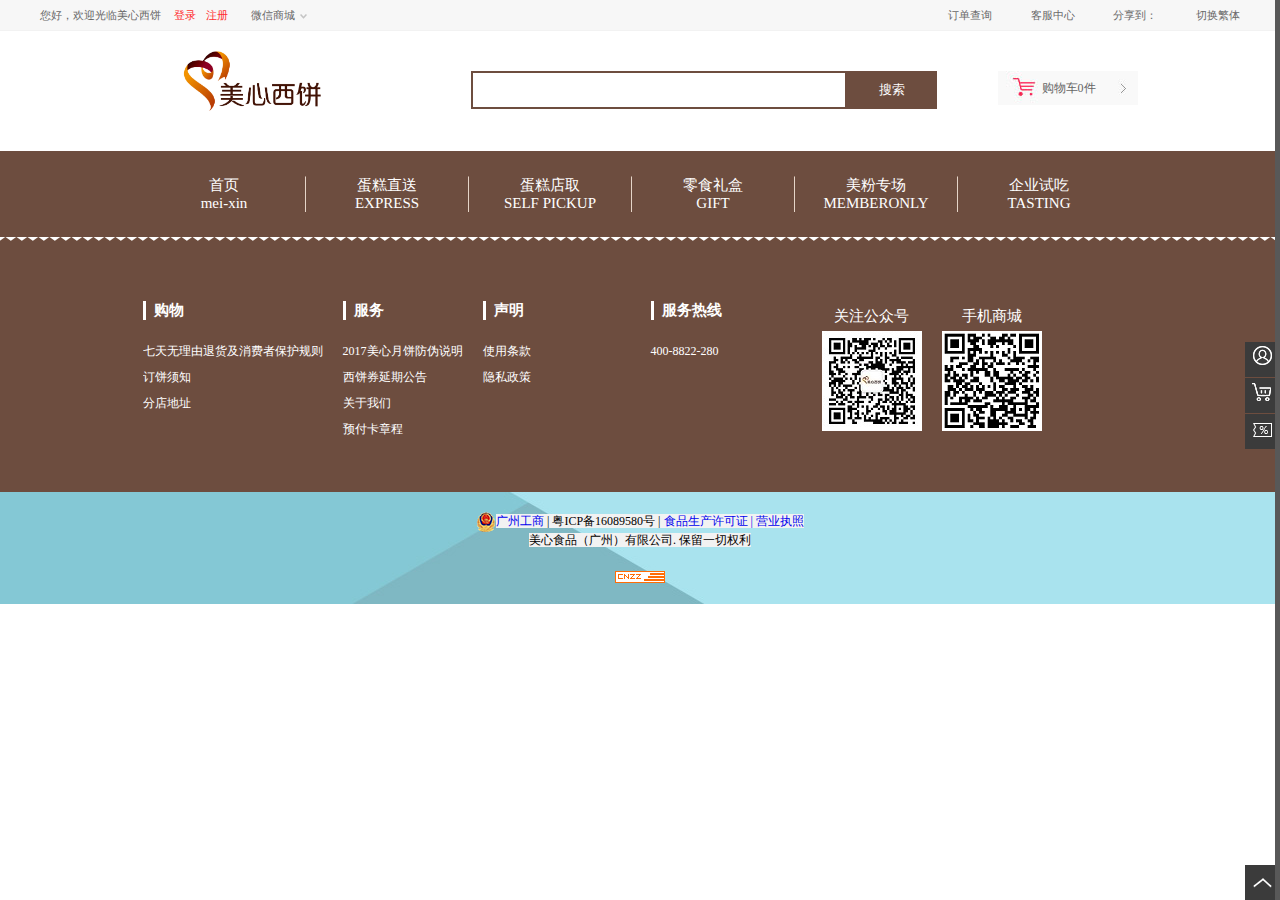
<file: item1/detail.html>
<!DOCTYPE html>
<html>
	<head>
		<meta charset="UTF-8">
		<title>详情页</title>
		<link rel="stylesheet" href="css/headandfoot.css" />
		<link rel="stylesheet" href="css/detail.css" />
	</head>
	<body>
		<div class="topbox">
			<p>
				<b>您好，欢迎光临美心西饼</b>
				<span><a href="login.html" id="login">登录</a><a href="regist.html" id="regist">注册</a></span>
				<b>微信商城<img src="images/index/jiantou_03.png"/></b>
			</p>
			<p>
				<a href="#">订单查询</a>
				<a href="#">客服中心</a>
				<a href="#">分享到：</a>
				<a href="#">切换繁体</a>
			</p>
		</div>
	
		<div class="header">
			<img src="images/index/logo.png" />
			<form>
				<input type="text"  id="txt"/><button id="search">搜索</button>
			</form>
			<a href="shop.html"><span>购物车<em>0</em>件</span></a>
		</div>
	
		<div class="nav-bg">
			<ul class="nav">
				<li><a href="index.html"><span>首页</span><b>mei-xin</b></a></li>
				<li><a href="#"><span>蛋糕直送</span><b>EXPRESS</b></a></li>
				<li><a href="list.html"><span>蛋糕店取</span><b>SELF PICKUP</b></a></li>
				<li><a href="#"><span>零食礼盒</span><b>GIFT</b></a></li>
				<li><a href="#"><span>美粉专场</span><b>MEMBERONLY</b></a></li>
				<li><a href="#"><span>企业试吃</span><b>TASTING </b></a></li>
			</ul>
		</div>
		
		<div class="content-bg">
			<div class="content">
				<!--<div class="information">
					<p><a href="">蛋糕配送>></a><a href="">宇治抹茶·道</a></p>
					<div class="info-bottom">
						<div class="left-box">
							<div id="box">
								<p id="filter"></p>
								<img src="images/detail/middlecake1.jpg" class="middle" width="400" height="400">
							</div>
							<div id="max">
								<img src="images/detail/middlecake1.jpg" class="large" width="800" height="800">	
							</div>
							<div id="small-box">
								<img src="images/detail/smallcake1.jpg" class="small"  data-url="images/detail/middlecake1.jpg">
								<img src="images/detail/smallcake1-2.jpg" class="small"  data-url="images/detail/middlecake1-2.jpg">
							</div>	
							
							<p>
								<span>分享到：</span><i></i><i></i><i></i><span>收藏此商品</span>
							</p>
						</div>
						
						<ul class="right-box">
							<h3><span>直送</span>宇治抹茶·道</h3>
							<li>世界抹茶在日本，日本抹茶在宇治。用抹茶制作的料理与甜点，更是清新脱俗。</li>
							<li>
								<p>市场价：<span>￥168.00</span></p>
								<p>售价：<span>￥168.00</span></p>
							</li>
							<li>当前城市：广州市(可配送至：荔湾区、越秀区、海珠区、天河区)</li>
							<li><label>重量：</label><span>1磅</span></li>
							<li><label>口味：</label><span>抹茶蛋糕抹茶慕斯</span></li>
							<li>请选择："重量" "口味"  </li>
							<li style="display: none;">已选择：1磅,抹茶蛋糕抹茶慕斯</li>
							<li><label>数量：</label><input type="text"  value="1"/><p><i id="add"></i><i id="sub"></i></p></li>
							<li>
								<label for="">贺词：</label><textarea  placeholder="此处不填则表示不要巧克力牌"></textarea>	
							</li>
							<li>巧克力牌加￥10；2磅或以上蛋糕免费送一个，可自订贺词，最多10个中文字、15个中英文混合字或20个英文字，标点符号或换行以空格替代。 </li>
							<li>温馨提示：订单支付成功后，如未能及时收到确认短信或个人中心订单状态没有变化，可凭手机号码取饼。</li>
							<li>选择配件（图片仅供参考，款式或会因货源略作更改） </li>
							<li><a href="#">立即购买</a><a href="#">加入购物车</a></li>
						</ul>
					</div>
				</div>
			
				<div class="detail-info">
					<h4><p>商品详情</p></h4>
					<img src="images/detail/detail1-1.jpg"/>
					<img src="images/detail/detail1-2.jpg"/>
					<img src="images/detail/detail1-3.jpg"/>
				</div>
				
				<div class="recommend">
					<h3>热销推荐</h3>
					<ul>
						<li>
							<img src="images/detail/recommend1.jpg"/>
							<p><span>店取</span>小鸭旋转世界</p>
							<p>￥148.00</p>
						</li>
						<li>
							<img src="images/detail/recommend2.jpg"/>
							<p><span>店取</span>3.9澳洲牛奶蛋糕（原味）</p>
							<p>￥148.00</p>
						</li>
						<li>
							<img src="images/detail/recommend3.jpg"/>
							<p><span>店取</span>小鸭旋转世界</p>
							<p>￥148.00</p>
						</li>
						<li>
							<img src="images/detail/recommend4.jpg"/>
							<p><span>店取</span>小鸭旋转世界</p>
							<p>￥168.00</p>
						</li>
						<li>
							<img src="images/detail/recommend5.jpg"/>
							<p><span>店取</span>小鸭旋转世界</p>
							<p>￥148.00</p>
						</li>
					</ul>-->
				</div>
			</div>
			
		</div>
		
		<div class="footer-line">
		</div>
		<div class="footer-bg">
			<div class="footer">
				<ul>
					<li>
						<h4>购物</h4>
						<p>七天无理由退货及消费者保护规则</p>
						<p>订饼须知</p>
						<p>分店地址</p>
					</li>
					<li>
						<h4>服务</h4>
						<p>2017美心月饼防伪说明</p>
						<p>西饼券延期公告</p>
						<p>关于我们</p>
						<p>预付卡章程</p>
					</li>
					<li>
						<h4>声明</h4>
						<p>使用条款</p>
						<p>隐私政策</p>
					</li>
					<li>
						<h4>服务热线</h4>
						<p>400-8822-280</p>
					</li>
				</ul>
			
				<div>
					<p>关注公众号</p><img src="images/index/gzh.jpg" alt="" />
				</div>
				<div>
					<p>手机商城</p><img src="images/index/shop.png" alt="" />
				</div>
			</div>
		</div>
	
		<div class="copyright-bg">
			<div class="copyright">
				<p>
					<img src="images/index/ga.png"/><a href="#">广州工商</a><span> |  粤ICP备16089580号  |  </span><a href="#">食品生产许可证 | </a><a href="#">营业执照</a>
				</p>
				<p><span>美心食品（广州）有限公司. 保留一切权利</span></p>
				<p><img src="images/index/2.gif" alt="" /></p>
			</div>
		</div>
	
		<div class="toolbar">
			<p id="tools">
				<a href="login.html"><img src="images/index/icon_03.png"/><b>用户中心</b></a>
				<a href="shop.html"><img src="images/index/icon_06.png"/><b>购物车</b></a>
				<a href="##"><img src="images/index/icon_08.png"/><b>优惠券</b></a>
			</p>
			<p  id="backTop"><img src="images/index/jiantou.png"/><b>顶部</b></p>
		</div>
		<div id="discount">
			
		</div>
	</body>
</html>
<script src="js/ajax.js"></script>
<script src="js/move.js"></script>
<script src="js/pool.js"></script>
<script src="js/tools.js"></script>
<script src="js/detail.js"></script>
</file>
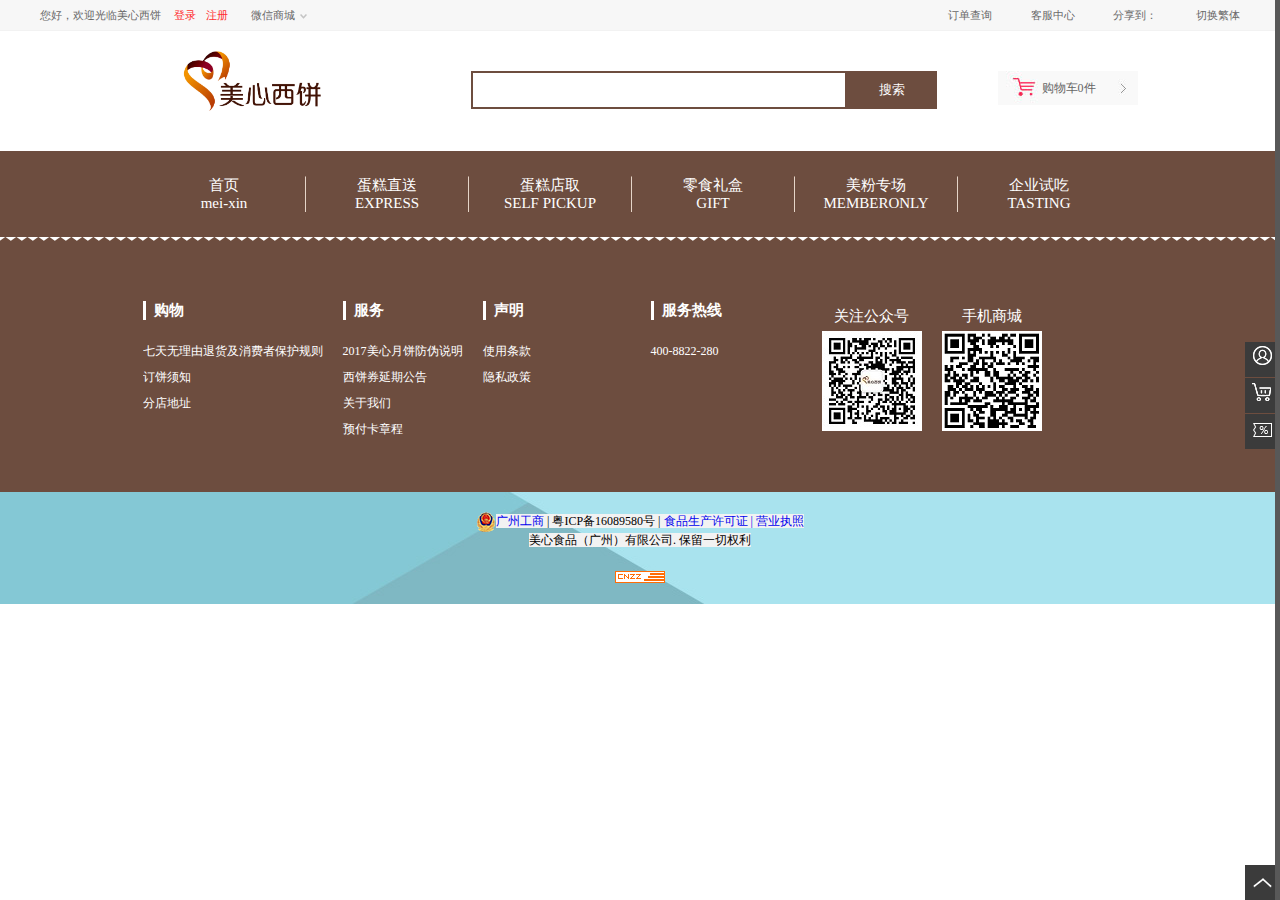
<file: item1/detail1.html>
<!DOCTYPE html>
<html>
	<head>
		<meta charset="UTF-8">
		<title>详情页</title>
		<link rel="stylesheet" href="css/headandfoot.css" />
		<link rel="stylesheet" href="css/detail.css" />
	</head>
	<body>
		<div class="topbox">
			<p>
				<b>您好，欢迎光临美心西饼</b>
				<span><a href="login.html" id="login">登录</a><a href="regist.html" id="regist">注册</a></span>
				<b>微信商城<img src="images/index/jiantou_03.png"/></b>
			</p>
			<p>
				<a href="#">订单查询</a>
				<a href="#">客服中心</a>
				<a href="#">分享到：</a>
				<a href="#">切换繁体</a>
			</p>
		</div>
	
		<div class="header">
			<img src="images/index/logo.png" />
			<form>
				<input type="text"  id="txt"/><button id="search">搜索</button>
			</form>
			<a href="shop.html"><span>购物车<em>0</em>件</span></a>
		</div>
	
		<div class="nav-bg">
			<ul class="nav">
				<li><a href="index.html"><span>首页</span><b>mei-xin</b></a></li>
				<li><a href="#"><span>蛋糕直送</span><b>EXPRESS</b></a></li>
				<li><a href="list.html"><span>蛋糕店取</span><b>SELF PICKUP</b></a></li>
				<li><a href="#"><span>零食礼盒</span><b>GIFT</b></a></li>
				<li><a href="#"><span>美粉专场</span><b>MEMBERONLY</b></a></li>
				<li><a href="#"><span>企业试吃</span><b>TASTING </b></a></li>
			</ul>
		</div>
		
		<div class="content-bg">
			<div class="content">
				<!--<div class="information">
					<p><a href="">蛋糕配送>></a><a href="">宇治抹茶·道</a></p>
					<div class="info-bottom">
						<div class="left-box">
							<div id="box">
								<p id="filter"></p>
								<img src="images/detail/middlecake1.jpg" class="middle" width="400" height="400">
							</div>
							<div id="max">
								<img src="images/detail/middlecake1.jpg" class="large" width="800" height="800">	
							</div>
							<div id="small-box">
								<img src="images/detail/smallcake1.jpg" class="small"  data-url="images/detail/middlecake1.jpg">
								<img src="images/detail/smallcake1-2.jpg" class="small"  data-url="images/detail/middlecake1-2.jpg">
							</div>	
							
							<p>
								<span>分享到：</span><i></i><i></i><i></i><span>收藏此商品</span>
							</p>
						</div>
						
						<ul class="right-box">
							<h3><span>直送</span>宇治抹茶·道</h3>
							<li>世界抹茶在日本，日本抹茶在宇治。用抹茶制作的料理与甜点，更是清新脱俗。</li>
							<li>
								<p>市场价：<span>￥168.00</span></p>
								<p>售价：<span>￥168.00</span></p>
							</li>
							<li>当前城市：广州市(可配送至：荔湾区、越秀区、海珠区、天河区)</li>
							<li><label>重量：</label><span>1磅</span></li>
							<li><label>口味：</label><span>抹茶蛋糕抹茶慕斯</span></li>
							<li>请选择："重量" "口味"  </li>
							<li style="display: none;">已选择：1磅,抹茶蛋糕抹茶慕斯</li>
							<li><label>数量：</label><input type="text"  value="1"/><p><i id="add"></i><i id="sub"></i></p></li>
							<li>
								<label for="">贺词：</label><textarea  placeholder="此处不填则表示不要巧克力牌"></textarea>	
							</li>
							<li>巧克力牌加￥10；2磅或以上蛋糕免费送一个，可自订贺词，最多10个中文字、15个中英文混合字或20个英文字，标点符号或换行以空格替代。 </li>
							<li>温馨提示：订单支付成功后，如未能及时收到确认短信或个人中心订单状态没有变化，可凭手机号码取饼。</li>
							<li>选择配件（图片仅供参考，款式或会因货源略作更改） </li>
							<li><a href="#">立即购买</a><a href="#">加入购物车</a></li>
						</ul>
					</div>
				</div>
			
				<div class="detail-info">
					<h4><p>商品详情</p></h4>
					<img src="images/detail/detail1-1.jpg"/>
					<img src="images/detail/detail1-2.jpg"/>
					<img src="images/detail/detail1-3.jpg"/>
				</div>
				
				<div class="recommend">
					<h3>热销推荐</h3>
					<ul>
						<li>
							<img src="images/detail/recommend1.jpg"/>
							<p><span>店取</span>小鸭旋转世界</p>
							<p>￥148.00</p>
						</li>
						<li>
							<img src="images/detail/recommend2.jpg"/>
							<p><span>店取</span>3.9澳洲牛奶蛋糕（原味）</p>
							<p>￥148.00</p>
						</li>
						<li>
							<img src="images/detail/recommend3.jpg"/>
							<p><span>店取</span>小鸭旋转世界</p>
							<p>￥148.00</p>
						</li>
						<li>
							<img src="images/detail/recommend4.jpg"/>
							<p><span>店取</span>小鸭旋转世界</p>
							<p>￥168.00</p>
						</li>
						<li>
							<img src="images/detail/recommend5.jpg"/>
							<p><span>店取</span>小鸭旋转世界</p>
							<p>￥148.00</p>
						</li>
					</ul>-->
				</div>
			</div>
			
		</div>
		
		<div class="footer-line">
		</div>
		<div class="footer-bg">
			<div class="footer">
				<ul>
					<li>
						<h4>购物</h4>
						<p>七天无理由退货及消费者保护规则</p>
						<p>订饼须知</p>
						<p>分店地址</p>
					</li>
					<li>
						<h4>服务</h4>
						<p>2017美心月饼防伪说明</p>
						<p>西饼券延期公告</p>
						<p>关于我们</p>
						<p>预付卡章程</p>
					</li>
					<li>
						<h4>声明</h4>
						<p>使用条款</p>
						<p>隐私政策</p>
					</li>
					<li>
						<h4>服务热线</h4>
						<p>400-8822-280</p>
					</li>
				</ul>
			
				<div>
					<p>关注公众号</p><img src="images/index/gzh.jpg" alt="" />
				</div>
				<div>
					<p>手机商城</p><img src="images/index/shop.png" alt="" />
				</div>
			</div>
		</div>
	
		<div class="copyright-bg">
			<div class="copyright">
				<p>
					<img src="images/index/ga.png"/><a href="#">广州工商</a><span> |  粤ICP备16089580号  |  </span><a href="#">食品生产许可证 | </a><a href="#">营业执照</a>
				</p>
				<p><span>美心食品（广州）有限公司. 保留一切权利</span></p>
				<p><img src="images/index/2.gif" alt="" /></p>
			</div>
		</div>
	
		<div class="toolbar">
			<p id="tools">
				<a href="login.html"><img src="images/index/icon_03.png"/><b>用户中心</b></a>
				<a href="shop.html"><img src="images/index/icon_06.png"/><b>购物车</b></a>
				<a href="##"><img src="images/index/icon_08.png"/><b>优惠券</b></a>
			</p>
			<p  id="backTop"><img src="images/index/jiantou.png"/><b>顶部</b></p>
		</div>
		<div id="discount">
			
		</div>
	</body>
</html>
<script src="js/ajax.js"></script>
<script src="js/move.js"></script>
<script src="js/pool.js"></script>
<script src="js/tools.js"></script>
<script src="js/detail1.js"></script>
</file>
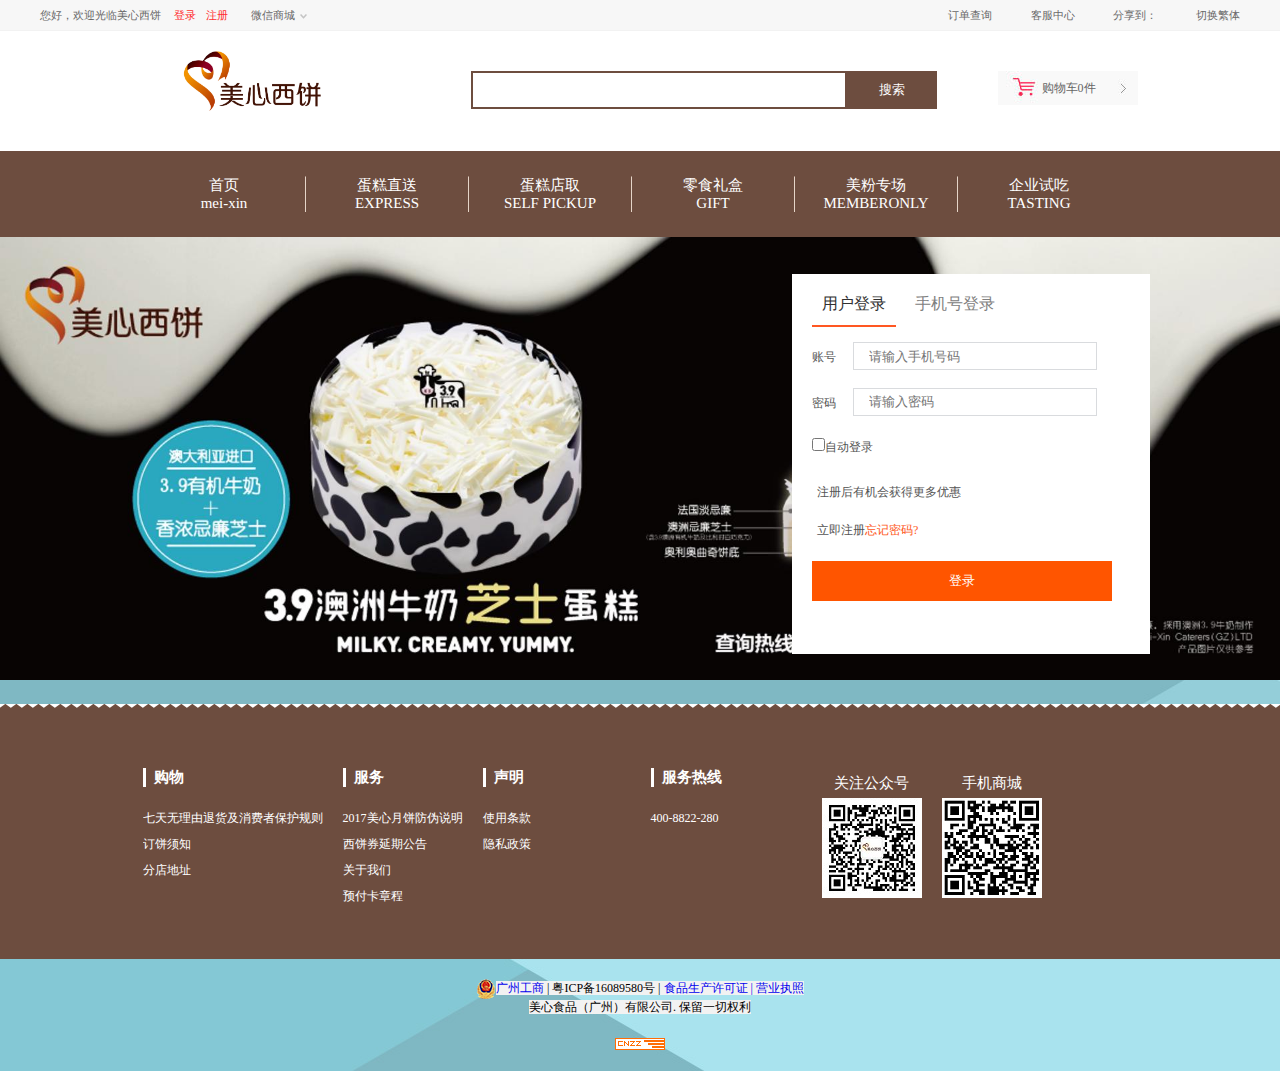
<file: item1/login.html>
<!DOCTYPE html>
<html>
	<head>
		<meta charset="UTF-8">
		<title>登录界面</title>
		<link rel="stylesheet" href="css/headandfoot.css" />
		<link rel="stylesheet" href="css/login.css" />
	</head>
	<body>
		<div class="topbox">
			<p>
				<b>您好，欢迎光临美心西饼</b>
				<span><a href="login.html" id="login">登录</a><a href="regist.html" id="regist">注册</a></span>
				<b>微信商城<img src="images/index/jiantou_03.png"/></b>
			</p>
			<p>
				<a href="#">订单查询</a>
				<a href="#">客服中心</a>
				<a href="#">分享到：</a>
				<a href="#">切换繁体</a>
			</p>
		</div>
	
		<div class="header">
			<img src="images/index/logo.png" />
			<form>
				<input type="text"  id="txt"/><button id="search">搜索</button>
			</form>
			<a href="shop.html"><span>购物车<em>0</em>件</span></a>
		</div>
	
		<div class="nav-bg">
			<ul class="nav">
				<li><a href="index.html"><span>首页</span><b>mei-xin</b></a></li>
				<li><a href="#"><span>蛋糕直送</span><b>EXPRESS</b></a></li>
				<li><a href="list.html"><span>蛋糕店取</span><b>SELF PICKUP</b></a></li>
				<li><a href="#"><span>零食礼盒</span><b>GIFT</b></a></li>
				<li><a href="#"><span>美粉专场</span><b>MEMBERONLY</b></a></li>
				<li><a href="#"><span>企业试吃</span><b>TASTING </b></a></li>
			</ul>
		</div>
		
		<div class="content-bg">
			<div class="content">
				<img src="images/regist/login-banner.jpg"/>
				<div class="loginbox">
					<h3><p class="active">用户登录</p><p>手机号登录</p></h3>
					<ul id="userLogin">
						<li><label for="phonenum">账号</label><input type='text' placeholder="请输入手机号码" id="phonenum"/></li>
						<li><label for="password">密码</label><input type='password' placeholder="请输入密码" id="password"/></li>
						<li><input type="checkbox"  id="check" /><span>自动登录</span></li>
						<li>注册后有机会获得更多优惠</li>
						<li><span class="register">立即注册</span><a href="#">忘记密码?</a></li>
						<li><button id="loginBtn">登录</button></li>
					</ul>
					<ul id="phoneLogin">
						<li><label for="">手机号</label><input type='text' placeholder="请输入手机号码"/><a href="##">获取验证码</a></li>
						<li><label for="">动态码</label><input type='password' placeholder="请输入动态码"/></li>
						<li><input type="checkbox" /><span>自动登录</span></li>
						<li>未注册的手机号验证后自动创建账号</li>
						<li><span>登录即表示你已阅读并同意</span><a href="#">用户注册协议</a></li>
						<li><button>登录</button></li>
					</ul>
				</div>
			</div>
		</div>
		
		<div class="footer-line">
		</div>
		<div class="footer-bg">
			<div class="footer">
				<ul>
					<li>
						<h4>购物</h4>
						<p>七天无理由退货及消费者保护规则</p>
						<p>订饼须知</p>
						<p>分店地址</p>
					</li>
					<li>
						<h4>服务</h4>
						<p>2017美心月饼防伪说明</p>
						<p>西饼券延期公告</p>
						<p>关于我们</p>
						<p>预付卡章程</p>
					</li>
					<li>
						<h4>声明</h4>
						<p>使用条款</p>
						<p>隐私政策</p>
					</li>
					<li>
						<h4>服务热线</h4>
						<p>400-8822-280</p>
					</li>
				</ul>
			
				<div>
					<p>关注公众号</p><img src="images/index/gzh.jpg" alt="" />
				</div>
				<div>
					<p>手机商城</p><img src="images/index/shop.png" alt="" />
				</div>
			</div>
		</div>
	
		<div class="copyright-bg">
			<div class="copyright">
				<p>
					<img src="images/index/ga.png"/><a href="#">广州工商</a><span> |  粤ICP备16089580号  |  </span><a href="#">食品生产许可证 | </a><a href="#">营业执照</a>
				</p>
				<p><span>美心食品（广州）有限公司. 保留一切权利</span></p>
				<p><img src="images/index/2.gif" alt="" /></p>
			</div>
		</div>
	</body>
</html>
<script src="js/pool.js"></script>
<script src="js/login.js"></script>
</file>
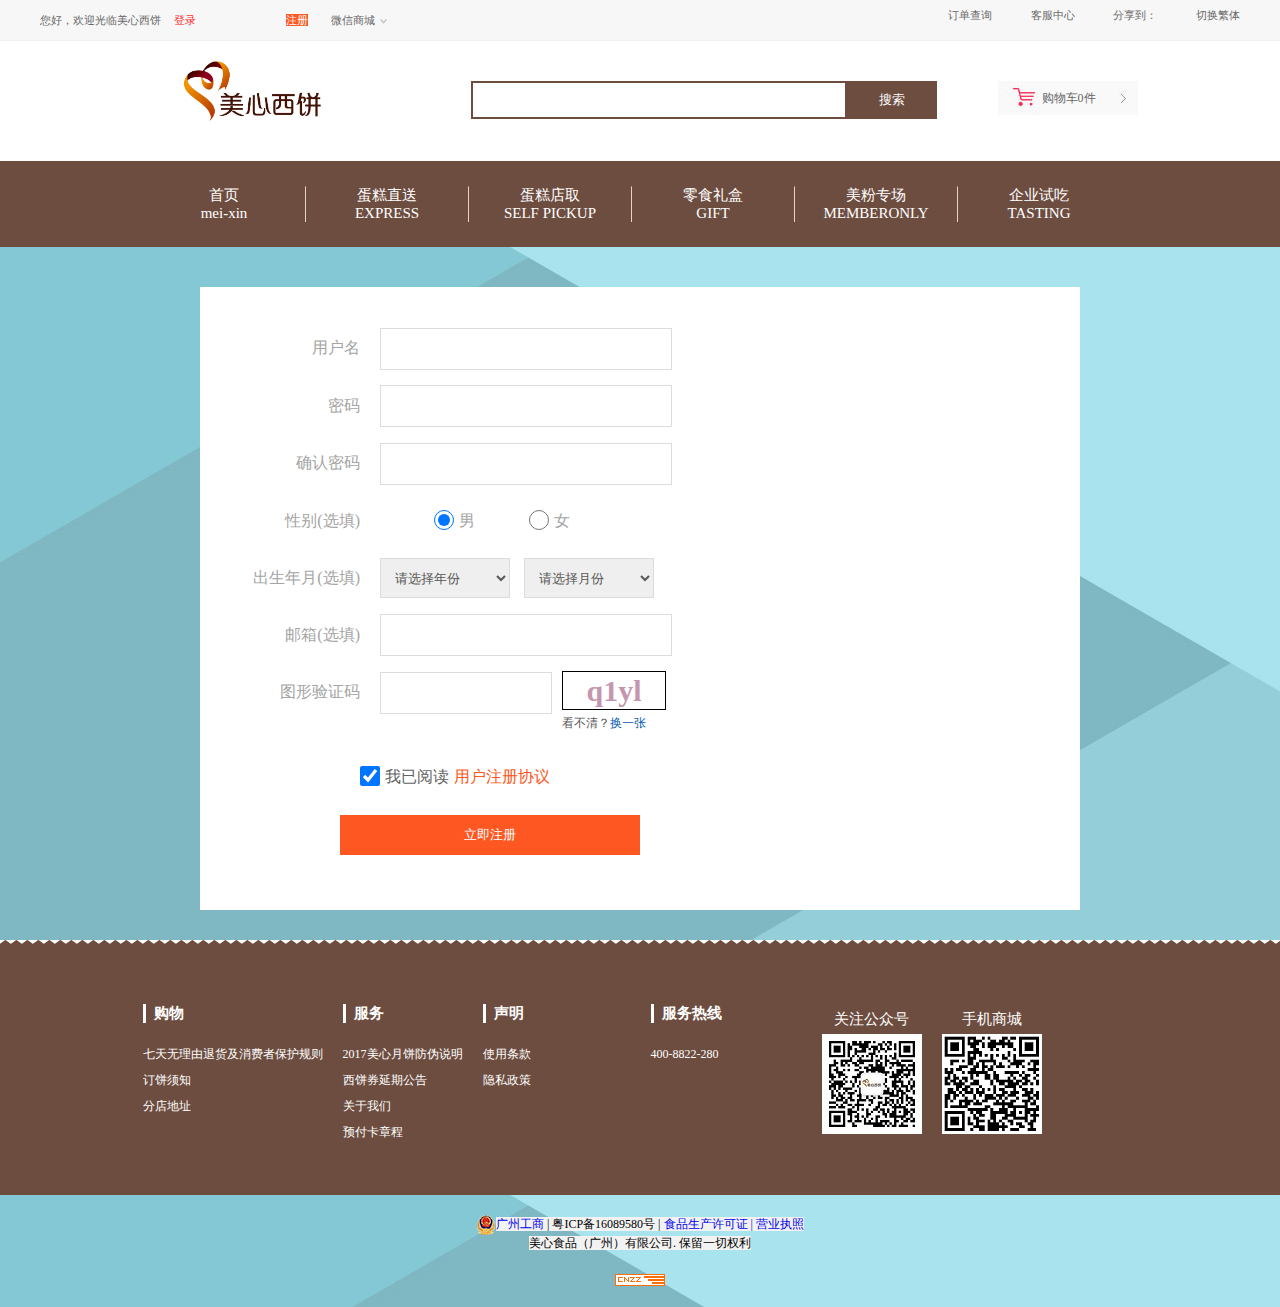
<file: item1/regist.html>
<!DOCTYPE html>
<html>
	<head>
		<meta charset="UTF-8">
		<title>会员注册</title>
		<link rel="stylesheet" href="css/headandfoot.css" />
		<link rel="stylesheet" href="css/regist.css" />
	</head>
	<body>
		<div class="topbox">
			<p>
				<b>您好，欢迎光临美心西饼</b>
				<span><a href="login.html" id="login">登录</a><a href="regist.html" id="regist">注册</a></span>
				<b>微信商城<img src="images/index/jiantou_03.png"/></b>
			</p>
			<p>
				<a href="#">订单查询</a>
				<a href="#">客服中心</a>
				<a href="#">分享到：</a>
				<a href="#">切换繁体</a>
			</p>
		</div>
	
		<div class="header">
			<img src="images/index/logo.png" />
			<form>
				<input type="text"  id="txt"/><button id="search">搜索</button>
			</form>
			<a href="shop.html"><span>购物车<em>0</em>件</span></a>
		</div>
	
		<div class="nav-bg">
			<ul class="nav">
				<li><a href="index.html"><span>首页</span><b>mei-xin</b></a></li>
				<li><a href="#"><span>蛋糕直送</span><b>EXPRESS</b></a></li>
				<li><a href="list.html"><span>蛋糕店取</span><b>SELF PICKUP</b></a></li>
				<li><a href="#"><span>零食礼盒</span><b>GIFT</b></a></li>
				<li><a href="#"><span>美粉专场</span><b>MEMBERONLY</b></a></li>
				<li><a href="#"><span>企业试吃</span><b>TASTING </b></a></li>
			</ul>
		</div>
		
		<div class="content-bg">
			<ul id="list">
				<li>
					<p><label for="username">用户名</label><input type="text" id="username"/></p><b class="result1">手机号码</b><b class="result2">用户名只能用手机号注册</b><b class="result3">验证通过</b>
				</li>
				<li>
					<p><label for="password">密码</label><input type="password" id="password"/></p><b class="result1">6-20位字符，可由英文数字标点符号组成</b><b class="result2">密码需由6-20位字符</b><b class="result3">密码可用</b>
				</li>
				<li><p>密码安全度</p><span class="active">弱</span>
				<span>中</span>
				<span>强</span></li>
				<li>
					<p><label for="password1">确认密码</label><input type="password" id="password1"/></p><b class="result1">请再次输入密码</b><b class="result2">两次输入不一致</b><b class="result3">密码输入正确</b>
				</li>
				<li>
					<label>性别(选填)</label><p><input type="radio" name="sex" checked="checked"/><em>男</em></p><p><input type="radio" name="sex" /><em>女</em></p>
				</li>
				<li>
					<label>出生年月(选填)</label>
					<p>
						<select id="ddlYear" >
                            <option value="0">请选择年份</option>
                            <option value="2017">2017年</option>
                            <option value="2016">2016年</option>
                            <option value="2015">2015年</option>
                            <option value="2014">2014年</option>
                            <option value="2013">2013年</option>
                            <option value="2012">2012年</option>
                            <option value="2011">2011年</option>
                            <option value="2010">2010年</option>
                            <option value="2009">2009年</option>
                            <option value="2008">2008年</option>
                            <option value="2007">2007年</option>
                            <option value="2006">2006年</option>
                            <option value="2005">2005年</option>
                            <option value="2004">2004年</option>
                            <option value="2003">2003年</option>
                            <option value="2002">2002年</option>
                            <option value="2001">2001年</option>
                            <option value="2000">2000年</option>
                            <option value="1999">1999年</option>
                            <option value="1998">1998年</option>
                            <option value="1997">1997年</option>
                            <option value="1996">1996年</option>
                            <option value="1995">1995年</option>
                            <option value="1994">1994年</option>
                            <option value="1993">1993年</option>
                            <option value="1992">1992年</option>
                            <option value="1991">1991年</option>
                            <option value="1990">1990年</option>
                            <option value="1989">1989年</option>
                            <option value="1988">1988年</option>
                            <option value="1987">1987年</option>
                            <option value="1986">1986年</option>
                            <option value="1985">1985年</option>
                            <option value="1984">1984年</option>
                            <option value="1983">1983年</option>
                            <option value="1982">1982年</option>
                            <option value="1981">1981年</option>
                            <option value="1980">1980年</option>
                            <option value="1979">1979年</option>
                            <option value="1978">1978年</option>
                            <option value="1977">1977年</option>
                            <option value="1976">1976年</option>
                            <option value="1975">1975年</option>
                            <option value="1974">1974年</option>
                            <option value="1973">1973年</option>
                            <option value="1972">1972年</option>
                            <option value="1971">1971年</option>
                            <option value="1970">1970年</option>
                            <option value="1969">1969年</option>
                            <option value="1968">1968年</option>
                            <option value="1967">1967年</option>
                            <option value="1966">1966年</option>
                            <option value="1965">1965年</option>
                            <option value="1964">1964年</option>
                            <option value="1963">1963年</option>
                            <option value="1962">1962年</option>
                            <option value="1961">1961年</option>
                            <option value="1960">1960年</option>
                            <option value="1959">1959年</option>
                            <option value="1958">1958年</option>
                            <option value="1957">1957年</option>
                            <option value="1956">1956年</option>
                            <option value="1955">1955年</option>
                            <option value="1954">1954年</option>
                            <option value="1953">1953年</option>
                            <option value="1952">1952年</option>
                            <option value="1951">1951年</option>
                            <option value="1950">1950年</option>
                            <option value="1949">1949年</option>
                            <option value="1948">1948年</option>
                            <option value="1947">1947年</option>
                            <option value="1946">1946年</option>
                            <option value="1945">1945年</option>
                            <option value="1944">1944年</option>
                            <option value="1943">1943年</option>
                            <option value="1942">1942年</option>
                            <option value="1941">1941年</option>
                            <option value="1940">1940年</option>
                            <option value="1939">1939年</option>
                            <option value="1938">1938年</option>
                            <option value="1937">1937年</option>
                            <option value="1936">1936年</option>
                            <option value="1935">1935年</option>
                            <option value="1934">1934年</option>
                            <option value="1933">1933年</option>
                            <option value="1932">1932年</option>
                            <option value="1931">1931年</option>
                            <option value="1930">1930年</option>
                            <option value="1929">1929年</option>
                            <option value="1928">1928年</option>
                            <option value="1927">1927年</option>
                            <option value="1926">1926年</option>
                            <option value="1925">1925年</option>
                            <option value="1924">1924年</option>
                            <option value="1923">1923年</option>
                            <option value="1922">1922年</option>
                            <option value="1921">1921年</option>
                            <option value="1920">1920年</option>
                            <option value="1919">1919年</option>
                            <option value="1918">1918年</option>
                            <option value="1917">1917年</option>
                            <option value="1916">1916年</option>
                            <option value="1915">1915年</option>
                            <option value="1914">1914年</option>
                            <option value="1913">1913年</option>
                            <option value="1912">1912年</option>
                            <option value="1911">1911年</option>
                            <option value="1910">1910年</option>
                            <option value="1909">1909年</option>
                            <option value="1908">1908年</option>
                            <option value="1907">1907年</option>
                            <option value="1906">1906年</option>
                            <option value="1905">1905年</option>
                            <option value="1904">1904年</option>
                            <option value="1903">1903年</option>
                            <option value="1902">1902年</option>
                            <option value="1901">1901年</option>
                            <option value="1900">1900年</option>
                            <option value="1899">1899年</option>
                            <option value="1898">1898年</option>
                            <option value="1897">1897年</option>
						</select>
						
						<select id="ddlMonth" >
                            <option value="0">请选择月份</option>
                            <option value="01">01月</option>
                            <option value="02">02月</option>
                            <option value="03">03月</option>
                            <option value="04">04月</option><
                            option value="05">05月</option>
                            <option value="06">06月</option>
                            <option value="07">07月</option>
                            <option value="08">08月</option>
                            <option value="09">09月</option>
                            <option value="10">10月</option>
                            <option value="11">11月</option>
                            <option value="12">12月</option>
						</select>
					</p>
				</li>
				<li>
					<p><label for="email">邮箱(选填)</label><input type="text" id="email"/></p><b class="result1">选填，方便找回密码接受订单等</b><b class="result2">邮箱格式不正确</b><b class="result3">邮箱正确</b>
				</li>
				<li>
					<p><label for="code">图形验证码</label><input type="text" id="codevalue"/></p>
					<div><span id="code"></span><em>看不清？</em><a href="##" id="change">换一张</a></div><b class="result1">请输入图片中的字符</b><b class="result2">验证码错误</b><b class="result3">验证码输入正确</b>
				</li>
				<li>
					<input type="checkbox" checked="checked" id="check"/><em>我已阅读</em><a href="#">用户注册协议</a>
				</li>
				<li>
					<button id="regist">立即注册</button>
				</li>
			</ul>
		</div>
		
		<div class="footer-line">
		</div>
		<div class="footer-bg">
			<div class="footer">
				<ul>
					<li>
						<h4>购物</h4>
						<p>七天无理由退货及消费者保护规则</p>
						<p>订饼须知</p>
						<p>分店地址</p>
					</li>
					<li>
						<h4>服务</h4>
						<p>2017美心月饼防伪说明</p>
						<p>西饼券延期公告</p>
						<p>关于我们</p>
						<p>预付卡章程</p>
					</li>
					<li>
						<h4>声明</h4>
						<p>使用条款</p>
						<p>隐私政策</p>
					</li>
					<li>
						<h4>服务热线</h4>
						<p>
	400-8822-280</p>
					</li>
				</ul>
			
				<div>
					<p>关注公众号</p><img src="images/index/gzh.jpg" alt="" />
				</div>
				<div>
					<p>手机商城</p><img src="images/index/shop.png" alt="" />
				</div>
			</div>
		</div>
	
		<div class="copyright-bg">
			<div class="copyright">
				<p>
					<img src="images/index/ga.png"/><a href="#">广州工商</a><span> |  粤ICP备16089580号  |  </span><a href="#">食品生产许可证 | </a><a href="#">营业执照</a>
				</p>
				<p><span>美心食品（广州）有限公司. 保留一切权利</span></p>
				<p><img src="images/index/2.gif" alt="" /></p>
			</div>
		</div>
	</body>
</html>
<script src="js/pool.js"></script>
<script src="js/regist.js"></script>
</file>
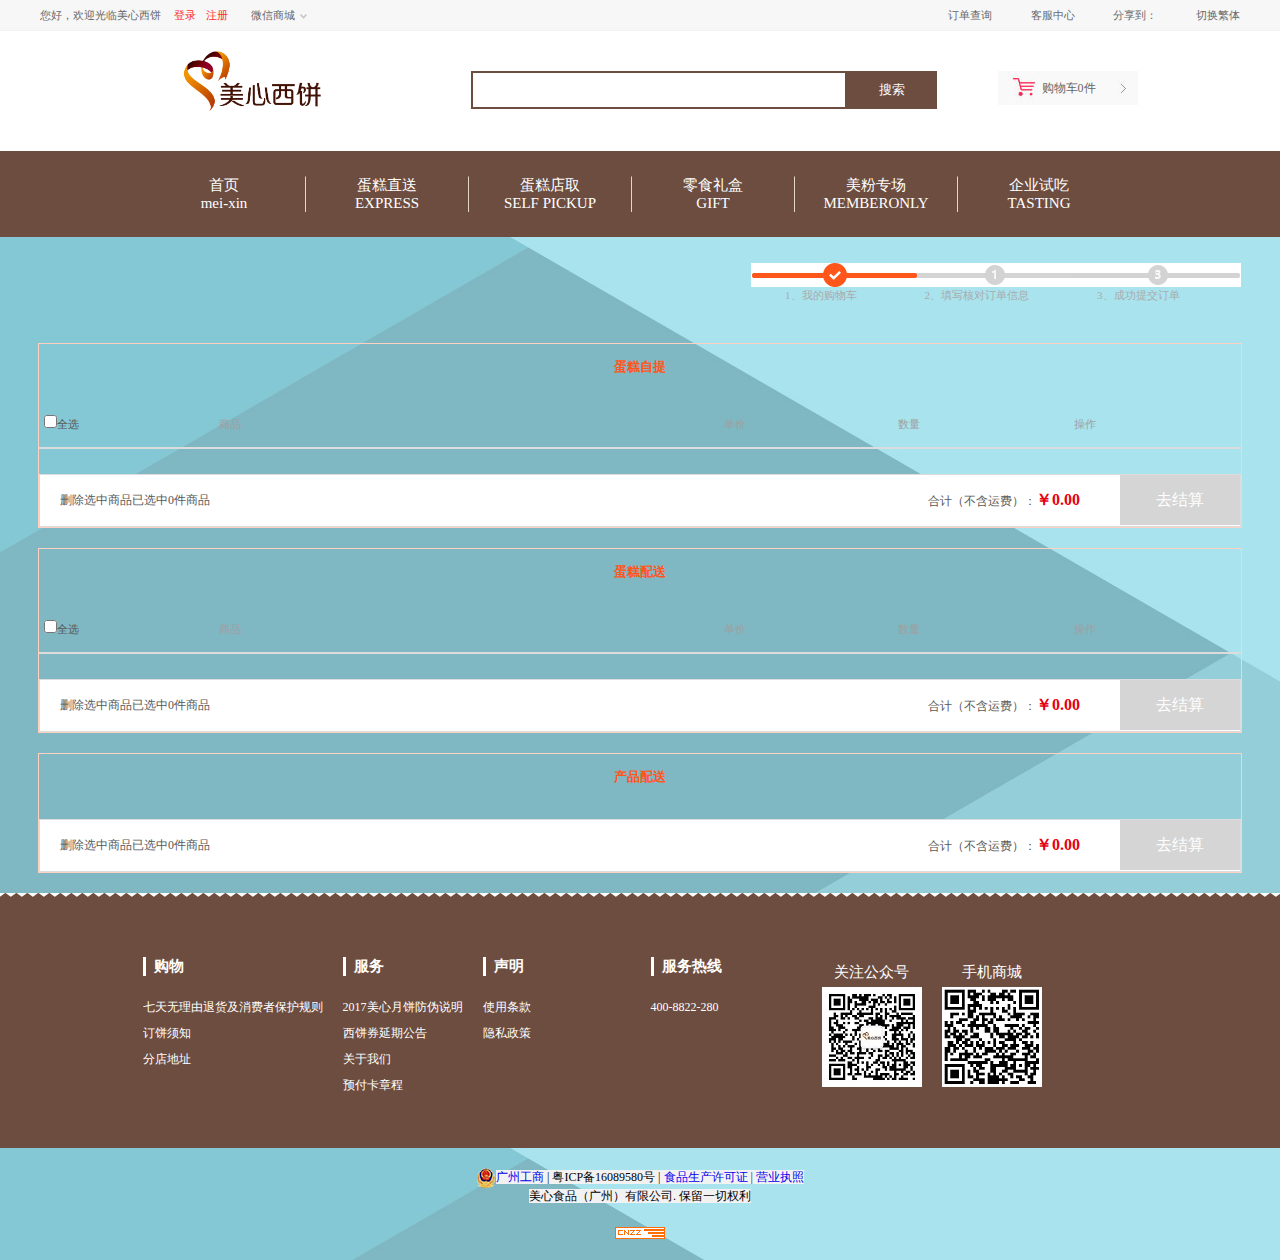
<file: item1/shop.html>
﻿<!DOCTYPE html>
<html>
	<head>
		<meta charset="UTF-8">
		<title>购物车界面</title>
		<link rel="stylesheet" href="css/headandfoot.css" />
		<link rel="stylesheet" href="css/shopping.css" />
	</head>
	<body>
		<div class="topbox">
			<p>
				<b>您好，欢迎光临美心西饼</b>
				<span><a href="login.html" id="login">登录</a><a href="regist.html" id="regist">注册</a></span>
				<b>微信商城<img src="images/index/jiantou_03.png"/></b>
			</p>
			<p>
				<a href="#">订单查询</a>
				<a href="#">客服中心</a>
				<a href="#">分享到：</a>
				<a href="#">切换繁体</a>
			</p>
		</div>
	
		<div class="header">
			<img src="images/index/logo.png" />
			<form>
				<input type="text"  id="txt"/><button id="search">搜索</button>
			</form>
			<a href="shop.html"><span >购物车<em class="goodsnumber">0</em>件</span></a>
		</div>
	
		<div class="nav-bg">
			<ul class="nav">
				<li><a href="index.html"><span>首页</span><b>mei-xin</b></a></li>
				<li><a href="#"><span>蛋糕直送</span><b>EXPRESS</b></a></li>
				<li><a href="list.html"><span>蛋糕店取</span><b>SELF PICKUP</b></a></li>
				<li><a href="#"><span>零食礼盒</span><b>GIFT</b></a></li>
				<li><a href="#"><span>美粉专场</span><b>MEMBERONLY</b></a></li>
				<li><a href="#"><span>企业试吃</span><b>TASTING </b></a></li>
			</ul>
		</div>
		
		<div class="content-bg">
			<div class="content">
				<ul>
					<li class="active">1、我的购物车</li>
					<li>2、填写核对订单信息</li>
					<li>3、成功提交订单</li>
				</ul>
			</div>
		
			<div class="cakeself">
				<h4>蛋糕自提</h4>
				<div class="title">
					<p><input type="checkbox" id="allcheck"/>全选</p>
					<span>商品</span>
					<span>单价</span>
					<span>数量</span>
					<span>操作</span>
				</div>
				<div class="goods">
					<!--<div class="good">
						<input type="checkbox" />
						<div class="goodsdetail">
							<img src="images/detail/smallcake1-2.jpg"/><p><span>宇治抹茶·道</span><i><img src="images/shop/ziti_03.jpg"/>支持配送</i><em>重量：1磅/口味：抹茶蛋糕抹茶慕斯/</em></p>
							<p class="price">￥168.00</p>
							<p class="num"><b class="sub">-</b><input type="text" value="1" class="count"/><b class="add">+</b></p>
							<p class="operate"><a href="##">删除</a><span>选择配件</span></p>
						</div>
					</div>-->
				</div>
				<div class="menu">
					<p><a href="##" class="del-select">删除选中商品</a><span>已选中<i class="selectcount">0</i>件商品</span></p>
					<p>
						<span>合计（不含运费）：<b class="total-price">￥0.00</b></span><a href="##">去结算</a>
					</p>
				</div>
			</div>
			<div class="cakesend">
				<h4>蛋糕配送</h4>
				<div class="title">
					<p><input type="checkbox" id="allcheck1"/>全选</p>
					<span>商品</span>
					<span>单价</span>
					<span>数量</span>
					<span>操作</span>
				</div>
				<div class="goods">
					<!--<div class="good">
						<input type="checkbox" />
						<div class="goodsdetail">
							<img src="images/detail/smallcake1-2.jpg"/><p><span>宇治抹茶·道</span><i><img src="images/shop/ziti_03.jpg"/>支持配送</i><em>重量：1磅/口味：抹茶蛋糕抹茶慕斯/</em></p>
							<p class="price">￥168.00</p>
							<p class="num"><b class="sub">-</b><input type="text" value="1"/><b class="add">+</b></p>
							<p class="operate"><a href="##">删除</a><span>选择配件</span></p>
						</div>
					</div>-->
				</div>
				
				<div class="menu">
					<p><a href="##" class="del-select1">删除选中商品</a><span>已选中<i class="selectcount1">0</i>件商品</span></p>
					<p>
						<span>合计（不含运费）：<b class="total-price1">￥0.00</b></span><a href="##">去结算</a>
					</p>
				</div>
			</div>
			<div class="productsend">
				<h4>产品配送</h4>
				<ul
				<div class="menu">
					<p><a href="##">删除选中商品</a><span>已选中<i>0</i>件商品</span></p>
					<p>
						<span>合计（不含运费）：<b>￥0.00</b></span><a href="##">去结算</a>
					</p>
				</div>
			</div>
		</div>
		
		<div class="footer-line">
		</div>
		<div class="footer-bg">
			<div class="footer">
				<ul>
					<li>
						<h4>购物</h4>
						<p>七天无理由退货及消费者保护规则</p>
						<p>订饼须知</p>
						<p>分店地址</p>
					</li>
					<li>
						<h4>服务</h4>
						<p>2017美心月饼防伪说明</p>
						<p>西饼券延期公告</p>
						<p>关于我们</p>
						<p>预付卡章程</p>
					</li>
					<li>
						<h4>声明</h4>
						<p>使用条款</p>
						<p>隐私政策</p>
					</li>
					<li>
						<h4>服务热线</h4>
						<p>400-8822-280</p>
					</li>
				</ul>
			
				<div>
					<p>关注公众号</p><img src="images/index/gzh.jpg" alt="" />
				</div>
				<div>
					<p>手机商城</p><img src="images/index/shop.png" alt="" />
				</div>
			</div>
		</div>
	
		<div class="copyright-bg">
			<div class="copyright">
				<p>
					<img src="images/index/ga.png"/><a href="#">广州工商</a><span> |  粤ICP备16089580号  |  </span><a href="#">食品生产许可证 | </a><a href="#">营业执照</a>
				</p>
				<p><span>美心食品（广州）有限公司. 保留一切权利</span></p>
				<p><img src="images/index/2.gif" alt="" /></p>
			</div>
		</div>
	</body>
</html>
<script src="js/pool.js"></script>
<script src="js/ajax.js"></script>
<script src="js/shop.js"></script>
</file>
<file: item1/css/headandfoot.css>
*{
	margin:0;
	padding: 0;
}
li{list-style: none;}
a{text-decoration: none;}

b{font-weight: 500;}
i,em{font-style: normal;}

.topbox{
	margin: 0 auto;
	padding: 0 40px;
	overflow: hidden;
	background: #f7f7f7;
	line-height: 30px;
	border-bottom: 1px solid #f2f2f2;
	font-size: 11px;
	color: #686868;
}
.topbox p:first-of-type{
	float: left;
}
.topbox p:first-of-type a{
	color: #ff2e2f;
	margin-left: 10px;
}
#regist{
	margin-right: 20px;
}
.topbox p:last-of-type{
	float: right;
}
.topbox a{
	margin-left: 36px;
	color: #686868;
}
.topbox b  img{
	margin-left: 5px;
}


.header{
	width: 995px;
	margin: 0 auto;
	overflow: hidden;
	padding: 20px 0 40px 0px;
}
.header img{
	width: 138px;
	height:60px;
	float: left;
	margin-left: 40px;
}
.header form {
	float: left;
	width: 466px;
	height: 38px;
	margin-top: 20px;
	margin-left: 150px;
}
.header input{
	width: 372px;
	height: 34px;
	border: 0;
	border:2px solid #6d4d3f;
	    float: left;
	outline: none;
}
.header button{
	width: 90px;
	height: 38px;
	border: 0;
	background: #6d4d3f;
	    float: left;
	    color: #fff;

}
.header a{
	float: right;
	width: 84px;
	height: 34px;
	background: url(../images/index/cart-140-34.jpg) no-repeat;
	margin-top: 20px;
	padding: 0 12px 0 44px;
	line-height: 34px;
	font-size: 12px;
	color: #666666;
}


.nav-bg{
	width: 100%;
	height: 86px;
	background: #6d4d3f;
}
.nav {
	width: 995px;
	margin: 0 auto;

	height: 86px;
}
.nav li{
	float: left;
	padding: 0 25px;
	background: url(../images/index/nav-liner.jpg) no-repeat right center;
}
.nav li:hover a{
	color: #FE5722;
}
.nav li:last-of-type{
	background: none;
}
.nav li:nth-of-type(3){
	position: relative;
}
.nav li div{
	width: 300px;
	background: #fff;
	color: #6d4d3f;
	font-size: 13px;
	position: absolute;
	    top: 86px;
    left: 0px;
	z-index: 11;
	display: none;
}

.nav li div p{
	line-height: 34px;
	padding-left: 20px;
	border-bottom: 1px solid #eee;
}

.nav a{
	display: block;
	width: 113px;
	height: 36px;
	font-size: 15px;
	color: #fff;
	padding: 25px 0;
	text-align: center;

}
.nav b{
	display: block;
}



.footer-line{
	width: 100%;
	height: 4px;
	background: url(../images/index/xxxb_92.png);
}

.footer-bg{
	width: 100%;
	background: #6d4d3f;
	overflow: hidden;
	padding-bottom: 50px;
}
.footer{
	width: 995px;
	margin: 0 auto;
	overflow: hidden;
	padding-top: 60px;
}

.footer ul{
	font-size: 12px;
	color: #fff;
	overflow: hidden;
	float: left;
}
.footer ul li{
	float: left;
	margin-right: 20px;
}
.footer ul li:last-of-type{
	margin: 0 100px;
}
.footer ul h4{
	font-size: 15px;
	border-left:3px solid #fff;
	margin-bottom: 18px;
	padding-left: 8px;
}
.footer ul  p{
	line-height: 26px;
}
.footer>div{
	float: left;
	font-size: 15px;
	color: #fff;
	margin-right: 20px;
}
.footer>div p{
	text-align: center;
	line-height: 30px;
}


.copyright-bg{
	width: 100%;
	background: url(../images/index/index-bg.jpg);
}
.copyright{
	width: 995px;
	margin: 0 auto;
	text-align: center;
	padding: 20px;
}
.copyright p {

	font-size: 12px;
}
.copyright p img{
	vertical-align: middle;
}
.copyright p a{
	background-color: rgb(242, 242, 242);
}
.copyright p span{
	background-color: rgb(242, 242, 242);
}
.copyright p:last-of-type{
	margin-top: 20px;
}


.toolbar{
	width: 35px;
	height: 100%;
	position: absolute;
	right: 0;
	top: 0;
}
.toolbar p:first-of-type{
	height: 108px;
	position: absolute;
	top: 50%;
	margin-top: -54px;
	width: 35px;
	
}
.toolbar a{
	position: absolute;
	right: 0px;
	width: 35px;
	height: 35px;
	background: #3b3b3b;
	text-align: center;
	line-height: 35px;
	margin-bottom: 1px;
	
}
.toolbar a:nth-of-type(1){
	top: 0;
}
.toolbar a:nth-of-type(2){
	top: 36px;
}
.toolbar a:nth-of-type(3){
	top: 72px;
}
.toolbar a:hover{
	background: #FF5417;
}
#backTop:hover{
	background: #FF5417;
}
#backTop{
	width: 35px;
	height: 35px;
	background: #3b3b3b;
	text-align: center;
	position: absolute;
	bottom: 0;
	right: 0;
}
#backTop img{
	margin-top:8px ;
}
.toolbar b{
	position: absolute;
	right: -75px;
	top: 0;
	height: 35px;
	width: 75px;
	line-height: 35px;
	background: #FF5417;
	font-size: 12px;
	color: #fff;
}
#discount{
	width: 200px;
	height: 100%;
	background: #585858;
	position: absolute;
	right: -195px;
	top: 0;
}
</file>
<file: item1/css/detail.css>
.content-bg{
	width: 100%;
	background: url(../images/index/index-bg.jpg);
}

.content{
	width: 995px;
	overflow: hidden;
	margin: 0 auto;
}
.information{
	background: #fff;
	margin-top: 9px;
	overflow: hidden;
}
.information>p{
	line-height: 50px;
	font-size: 12px;
}
.information p a{
	color: #666666;
}

.info-bottom{
	overflow:hidden;
	position:relative;
	padding-bottom: 40px;
}
.left-box{
	float: left;
	width: 410px;
	overflow: hidden;
}

.small {
	border: 1px solid #fff;
}
.small:hover {
	border-color: #000;
}
#box{
	position: relative;
	width: 400px;
	height: 400px;
}
#filter{
	width: 200px;
	height: 200px;
	background: #000;
	opacity: .4;
	position: absolute;
	display: none;
}
#max{
	width: 400px;
	height: 400px;
	overflow: hidden;
	position: absolute;
	left: 420px;
	top: 0;
	display: none;
}
#max img{position: absolute;left:0;top:0;}
#small-box{
	width: 430px;
}

.left-box p{
	overflow:hidden;
}
.left-box p span{
	float: left;
}
.left-box p span:first-of-type{
	background: url(../images/detail/share_03.png)no-repeat left center;
	padding-left: 15px;
}
.left-box p span:last-of-type{
	background: url(../images/detail/share_05.png) no-repeat left center;
	padding-left: 15px;
}
.left-box p i{
	float: left;
	width: 20px;
	height: 16px;
	background: url(../images/detail/jiathis_ico.png) no-repeat;
	margin-top: 4px;
}
.left-box p i:nth-of-type(1){
	background-position:  0 -1809px;
}
.left-box p i:nth-of-type(2){
	background-position:  0 -96px;
}
.left-box p i:nth-of-type(3){
	background-position:  0 -64px;
	margin-right: 33px;
}

.right-box{
	width: 530px;
	float: right;
	overflow: hidden;
	padding-right: 25px;
}
.right-box h3{
	font-size: 16px;
	margin-bottom: 12px;
}

.right-box h3 span{
	float: left;
	width: 36px;
	height: 22px;
	background: #ff0000;
	color: #fff;
	text-align: center;
	line-height: 22px;
	margin-right: 5px;
}
.right-box li{
	font-size: 11px;
	overflow: hidden;
	color: #585858;
	margin: 12px 0;
	padding-left: 15px;
}
.right-box li:first-of-type{
	color: #bfbfbf;
	padding-left: 0px;
}
.right-box li:nth-of-type(2){
	background: #e9e9ea;
	

	padding: 15px 0 20px 20px;
}
.right-box li:nth-of-type(2) p:first-of-type{
	line-height: 21px;
}
.right-box li:nth-of-type(2) p:first-of-type span{
	text-decoration: line-through;
}
.right-box li:nth-of-type(2) p:last-of-type{
	line-height: 46px;
}
.right-box li:nth-of-type(2) p:last-of-type span{
	color: #fc5417;
	font-size: 25px;
}
.right-box li label{
	width: 66px;
	float: left;
}
.right-box li:nth-of-type(4) {
	line-height: 36px;
}
.right-box li:nth-of-type(4) span{
	padding: 0 10px;
	height: 34px;
	float: left;
	border: 1px solid #e1e1e1;
	line-height: 34px;
	text-align: center;
} 
.right-box li:nth-of-type(5) {
	line-height: 36px;
}
.right-box li:nth-of-type(5) span{
	padding: 0 10px;
	height: 34px;
	float: left;
	border: 1px solid #e1e1e1;
	line-height: 34px;
	text-align: center;
} 

.right-box li:nth-of-type(6),.right-box li:nth-of-type(7){
	color: #ff2d2e;
}
.right-box li:nth-of-type(8){
	line-height: 40px;
}
.right-box li:nth-of-type(8) input{
	width: 74px;
	height: 38px;
	border:0;
	border: 1px solid #e1e1e1;
	line-height: 38px;
	text-align: center;
	float: left;
}
.right-box li:nth-of-type(8) p{
	float: left;
	width: 18px;
	margin-left: 5px;
}
.right-box li:nth-of-type(8) p i:first-of-type{
	float: left;
	width: 18px;
	height: 18px;
	background: url(../images/detail/pro_icon_26.png);
}
.right-box li:nth-of-type(8) p i:last-of-type{
	float: left;
	width: 18px;
	height: 18px;
	margin-top: 4px;
	background: url(../images/detail/pro_icon_29.png);
}

.right-box li:nth-of-type(9){
	line-height: 60px;
}
.right-box li:nth-of-type(9) textarea{
	float: left;
	width: 429px;
	height:59px;
	line-height: 59px;
	border:0;
	border: 1px solid #e1e1e1;
}
.right-box li:nth-of-type(10){
	line-height: 40px;
}

.right-box li:nth-of-type(11){
	color: #ff0000;
	line-height: 40px;
}
.right-box li:nth-of-type(12){
	color: #000;
	line-height: 50px;
	font-size: 14px;
	font-weight: 600;
}

.right-box li:last-of-type a{
	float: left;
	width: 196px;
	height: 36px;
	border:1px solid  #e16300;
	font-size: 16px;
	line-height: 36px;
	text-align: center;
}
.right-box li:last-of-type a:first-of-type{
	color: #E16300;
	margin-left: 5px;
}
.right-box li:last-of-type a:last-of-type{
	color: #fff;
	background: #E16300;
	margin-left: 15px;
}

.detail-info{
	width: 995px;
	overflow: hidden;
	background: #fff;
	padding-bottom: 40px;
	
}
.detail-info h4{
	line-height: 40px;
	border-top: 1px solid #eeeeee;
	border-bottom: 1px solid #eeeeee;
	margin-bottom: 40px;
}
.detail-info h4 p{
	width: 130px;
	height: 39px;
	border-left: 1px solid #e16300;
	border-right: 1px solid #e16300;
	border-top: 2px solid #e16300;
	color:#e16300 ;
	background: url(../images/detail/xiasanjiao.png) no-repeat center top;
	text-align: center;
	line-height: 39px;
}
.detail-info img{
	    width: 100%;
}

.recommend{
	width:995px;
	background: #fff;
	overflow: hidden;
	border: 1px solid #eeeeee;
	margin-bottom: 20px;
}
.recommend h3{
	line-height: 40px;
	font-size: 16px;
	padding-left: 15px;
}
.recommend ul{
	padding: 10px 0 12px 8px;
	overflow: hidden;
}
.recommend ul li{
	float: left;
	margin: 0 18px;
	text-align: center;
	width: 160px;
	font-size: 12px;
}
.recommend ul li span{
	    padding: 0 7px;
    margin-right: 3px;
	width: 35px;
	height: 17px;
	background: #ff0000;
	line-height: 17px;
	text-align: center;
	color: #fff;
	font-size: 11px;
	
}

.recommend ul li p:nth-of-type(1){
	margin-top: 10px;
	height: 36px;
	color: #686868;
	
}
.recommend ul li p{
	color: #ff5417;
	line-height: 18px;
}

.tips{
	width: 200px;
	height: 100px;
	line-height: 100px;
	text-align: center;
	font-size: 14px;
	background: #ccc;
	color: #FE5722;
	font-weight: 900;
	position: absolute;
	left: 50%;
	margin-left: -100px;
}
</file>
<file: item1/css/login.css>
.content-bg{
	width: 100%;
	height: 467px;
	background: url(../images/index/index-bg.jpg);
}

.content{
	width: 100%;
	overflow: hidden;
	/*background: url(../images/regist/login-banner.jpg);*/
	position: relative;
}
.content img{
	width: 100%;
	height: 100%;
}

.loginbox{
	width: 318px;
	height:360px;
	background: #fff;
	padding:0 20px;
	padding-top: 20px;
	position: absolute;
	right: 130px;
	top: 37px;
}
.loginbox h3{
	overflow: hidden;
	font-size: 16px;
	color: #808080;
	font-weight: 500;

}
.loginbox p:first-of-type{
	float: left;
	margin-right: 9px;
	padding: 0 10px 10px 10px;
}
.loginbox p:last-of-type{
	float: left;
	padding: 0 10px 10px 10px;
}
.active{
	color: #313131;	
	border-bottom: 2px solid #ff5722;
}
.loginbox ul{
	padding-top: 15px;
}
.loginbox ul li{
	margin-bottom: 17px;
	line-height: 28px;
	font-size: 12px;
	color: #555555;
	overflow: hidden;
}
.loginbox ul li:nth-of-type(1) input{
	padding-left: 15px;
	width: 227px;
	height: 26px;
	border: 0;
	border:1px solid #d9dbde;
	margin-left: 17px;
}
.loginbox ul li:nth-of-type(2) input{
	padding-left: 15px;
	width: 227px;
	height: 26px;
	border: 0;
	border:1px solid #d9dbde;
	margin-left: 17px;
}

.loginbox ul li:nth-of-type(4){
	padding-left: 5px;
	margin-bottom: 10px;
}
.loginbox ul li:nth-of-type(5){
	padding-left: 5px;
	padding-right: 30px;
}

.loginbox ul li:nth-of-type(5) a{

	color: #FE5722;
}
.loginbox li button{
	width:300px;
	height: 40px;
	text-align: center;
	line-height: 40px;
	border: 0;
	background: #ff5500;
	color: #fff;
}
input{
	outline: none;
}
#phoneLogin{
	display: none;
}


#phoneLogin li:nth-of-type(1) input{
	width: 123px;
	height: 26px;
}
#phoneLogin li:nth-of-type(1) a{
	float: right;
	width: 108px;
	height: 26px;
	background: #FE5722;
	text-align: center;
	line-height: 26px;
	color: #fff;
}
#phoneLogin li:nth-of-type(2) input{
	width: 123px;
	height: 26px;
}
</file>
<file: item1/css/regist.css>
.content-bg{
	width:100%;
	overflow: hidden;
	background: url(../images/index/index-bg.jpg);
}

#list{
	width: 800px;
	overflow: hidden;
	margin: 0 auto;
	background: #fff;
	margin-top: 40px;
	margin-bottom: 30px;
	padding: 40px;
	color: #A4A4A4;
}
#list li{
	overflow: hidden;
	margin-bottom: 15px;
	padding-left: 10px;
	line-height: 42px;
}
#list p{
	float: left;
}
#list label{
	float: left;
	width: 110px;
	margin-right: 20px;
	text-align: right;
}
#list input{
	width: 280px;
	height: 40px;
	border: 0;
	border:1px solid #DCDCDC;
	outline: none;
	padding-left: 10px;
}
#list li:nth-of-type(5) p{
	padding-left: 54px;
}
#list li:nth-of-type(5) input{
	width: 20px;
	height: 20px;
	float: left;
	margin-top: 10px;
	margin-right: 5px;
}
.result1{
	float: left;
	color: #DCDCDC;
	background: url(../images/regist/focus.jpg) no-repeat left center;
	padding-left: 20px;
	font-size: 12px;
	display: none;
}
.result2{
	float: left;
	color: #FE5722;
	background: url(../images/regist/zcselect.jpg) no-repeat left center;
	padding-left: 20px;
	font-size: 12px;
	display: none;
}
.result3{
	float: left;
	color: #268BF3;
	background: url(../images/regist/zhuce_1_03.jpg) no-repeat left center;
	padding-left: 20px;
	font-size: 12px;
	display: none;
}

#list li:nth-of-type(3){
	display: none;
}

#list li:nth-of-type(3) p{
	width: 209px;
	margin-right: 20px;
	text-align: right;
	margin: 0 auto;
	font-size: 12px;
	color: #585858;
	margin-right: 5px;
}
#list li:nth-of-type(3) span{
	float: left;
	background: #B9B9B9;
	color: #fff;
	width: 50px;
	height: 25px;
	font-size: 12px;
	line-height: 25px;
	text-align: center;
	    margin-top: 7px;
}
#list li:nth-of-type(3) .active{
	background: #DF5000;
	
}

#list select{
	width: 130px;
	height: 40px;
	border: 0;
	border: 1px solid #DCDCDC;
	padding-left: 10px;
	margin-right: 10px;
	color: #585858;
}
#list li:nth-of-type(9) {
	padding-left: 120px;
}
#list li:nth-of-type(9) input{
	width: 20px;
	height: 20px;
	background: none;
	background: #fff;
	float: left;
	    margin-top: 10px;
    margin-right: 5px;
}
#list li:nth-of-type(9) a{
	color: #FE5722;
	margin-left: 5px;
}
#list li:nth-of-type(9){
	color: #626262;
}

#regist{
	width: 300px;
	height: 40px;
	text-align: center;
	line-height: 40px;
	color: #fff;
	border: 0;
	background: #FE5722;
	margin-left: 90px;
}
#list li:nth-of-type(8) input{
	width: 160px;
	height: 40px;
	
}
#list li:nth-of-type(8) div{
	width: 120px;
	height: 70px;
	float: left;
	font-size: 12px;
	color: #585858;
	margin-left: 10px;
	line-height: 26px;
}
#list li:nth-of-type(8) div a{
	color: #0658B4;
}
#list li:nth-of-type(8) div span{
	width: 102px;
	height:37px;
	display: block;
	line-height: 37px;
	text-align: center;
	border: 1px solid #000;
	font-size: 30px;
	font-weight: 900;
	color: #C696AE;
}
</file>
<file: item1/css/shopping.css>
.content-bg{
	width: 100%;
	overflow: hidden;
	background: url(../images/index/index-bg.jpg);
}

.content{
	width: 1202px;
	overflow: hidden;
	margin: 0 auto;
}
.content ul{
	width: 490px;
	float: right;
	overflow: hidden;
	background: url(../images/shop/step1.png) no-repeat;
	padding-top: 25px;
	margin-top: 26px;
	margin-bottom: 40px;
}
.content ul li{
	float: left;
	padding: 0 34px;
	font-size: 11px;
	color: #aaaaaa;
}
.active{
	color: #ff561a;
}

.content-bg h4{
	font-size: 13px;
	color:#ff561a ;
	text-align: center;
	line-height:45px ;
	margin-bottom: 20px;
}
.cakeself,.cakesend,.productsend{
	width: 1202px;
	overflow: hidden;
	margin: 0 auto;
	border: 1px solid #ffd1c0;
	margin-bottom: 20px;
}

.menu{
	background: #fff;
	border: 1px solid #dcdcdc;
	overflow: hidden;
	line-height: 50px;
	font-size: 12px;
	color: #585858;
	padding-left: 20px;

}
.menu p:first-of-type{
	float: left;
}
.menu p:first-of-type a{
	color: #585858;
}
.menu p:first-of-type a:hover{
	color: #FE5722;
}
.menu p:last-of-type a{
	color: #fff;
	background: #d5d5d5;
	width: 120px;
	height: 50px;
	float: right;
	font-size: 16px;
	text-align: center;
	line-height: 50px;
}
.menu p:last-of-type{
	float: right;
	overflow: hidden;
}
.menu p:last-of-type b{
	font-size: 16px;
	color: #e60012;
	margin-right: 40px;
	font-weight: 900;
}
.title{
	font-size: 11px;
	color: #9f9f9f;
	overflow: hidden;
	line-height: 30px;
	margin-bottom: 8px;
	padding-left: 5px;
}

.title p{
	color: #585552;
	float: left;
}
.title span{
	float: left;
}
.goods{
	width:1202px;
	overflow: hidden;
	border: 1px solid #dcdcdc;
	margin-bottom: 25px;
}
.goods1{
	width:1202px;
	overflow: hidden;
	border: 1px solid #dcdcdc;
	margin-bottom: 25px;
}
.good{
	padding-left: 20px;
	border-top:3px solid #ffd1c0 ;
	padding-bottom: 8px;
	padding-top: 28px;
	border-bottom: 1px solid #eeeeee;
	overflow: hidden;
	background: #ecf4f6;
}
.good:hover{
	background: #fff;
}
.good>input{
	margin-right: 25px;
}
.good input{
	float: left;
}
.goodsdetail{
	float: left;
	overflow: hidden;
	
	font-size: 12px;
	color: #585552;
}
.goodsdetail img{
	float: left;
	border: 1px solid #dddddd;
	margin-right: 15px;
}
.goodsdetail p{
	float: left;
}
.goodsdetail p:nth-of-type(1){
	width: 275px;
	overflow: hidden;
}
.goodsdetail p:nth-of-type(1) span{
	float: left;
}
.goodsdetail p:nth-of-type(1) i{
	float: left;
	width: 85px;
	height: 23px;
	background: #ffe8e0;
	
	line-height: 23px;
	
}
.goodsdetail p:nth-of-type(1) i img{
	margin-right: 10px;
}
.goodsdetail p:nth-of-type(1) em{
	float: left;
	padding-left: 15px;
	color: #999999;
}
.goodsdetail p:nth-of-type(2){
	margin-left: 255px;
	margin-right: 115px;
}
.goodsdetail p:nth-of-type(3){
	margin-right: 98px;
}
.goodsdetail input{
	width: 55px;
	height: 20px;
	text-align: center;
	line-height: 20px;
	border: 0;
	border-bottom: 1px solid #dcdcdc;
	border-top:1px solid #dcdcdc ;
}
.goodsdetail p b{
	float: left;
	width: 20px;
	height: 20px;
	border: 1px solid #dcdcdc;
	text-align: center;
	line-height: 20px;
	background: #fff;
}
.goodsdetail p:nth-of-type(4){
	color: #585552;
}
.goodsdetail p:nth-of-type(4) a{
	margin-right: 9px;
	color: #585552;
}

.title span:nth-of-type(1){
	margin-left: 140px;
}
.title span:nth-of-type(2){
	margin-left: 483px;
}
.title span:nth-of-type(3){
	margin-left: 152px;
}
.title span:nth-of-type(4){
	margin-left: 154px;
}
</file>
